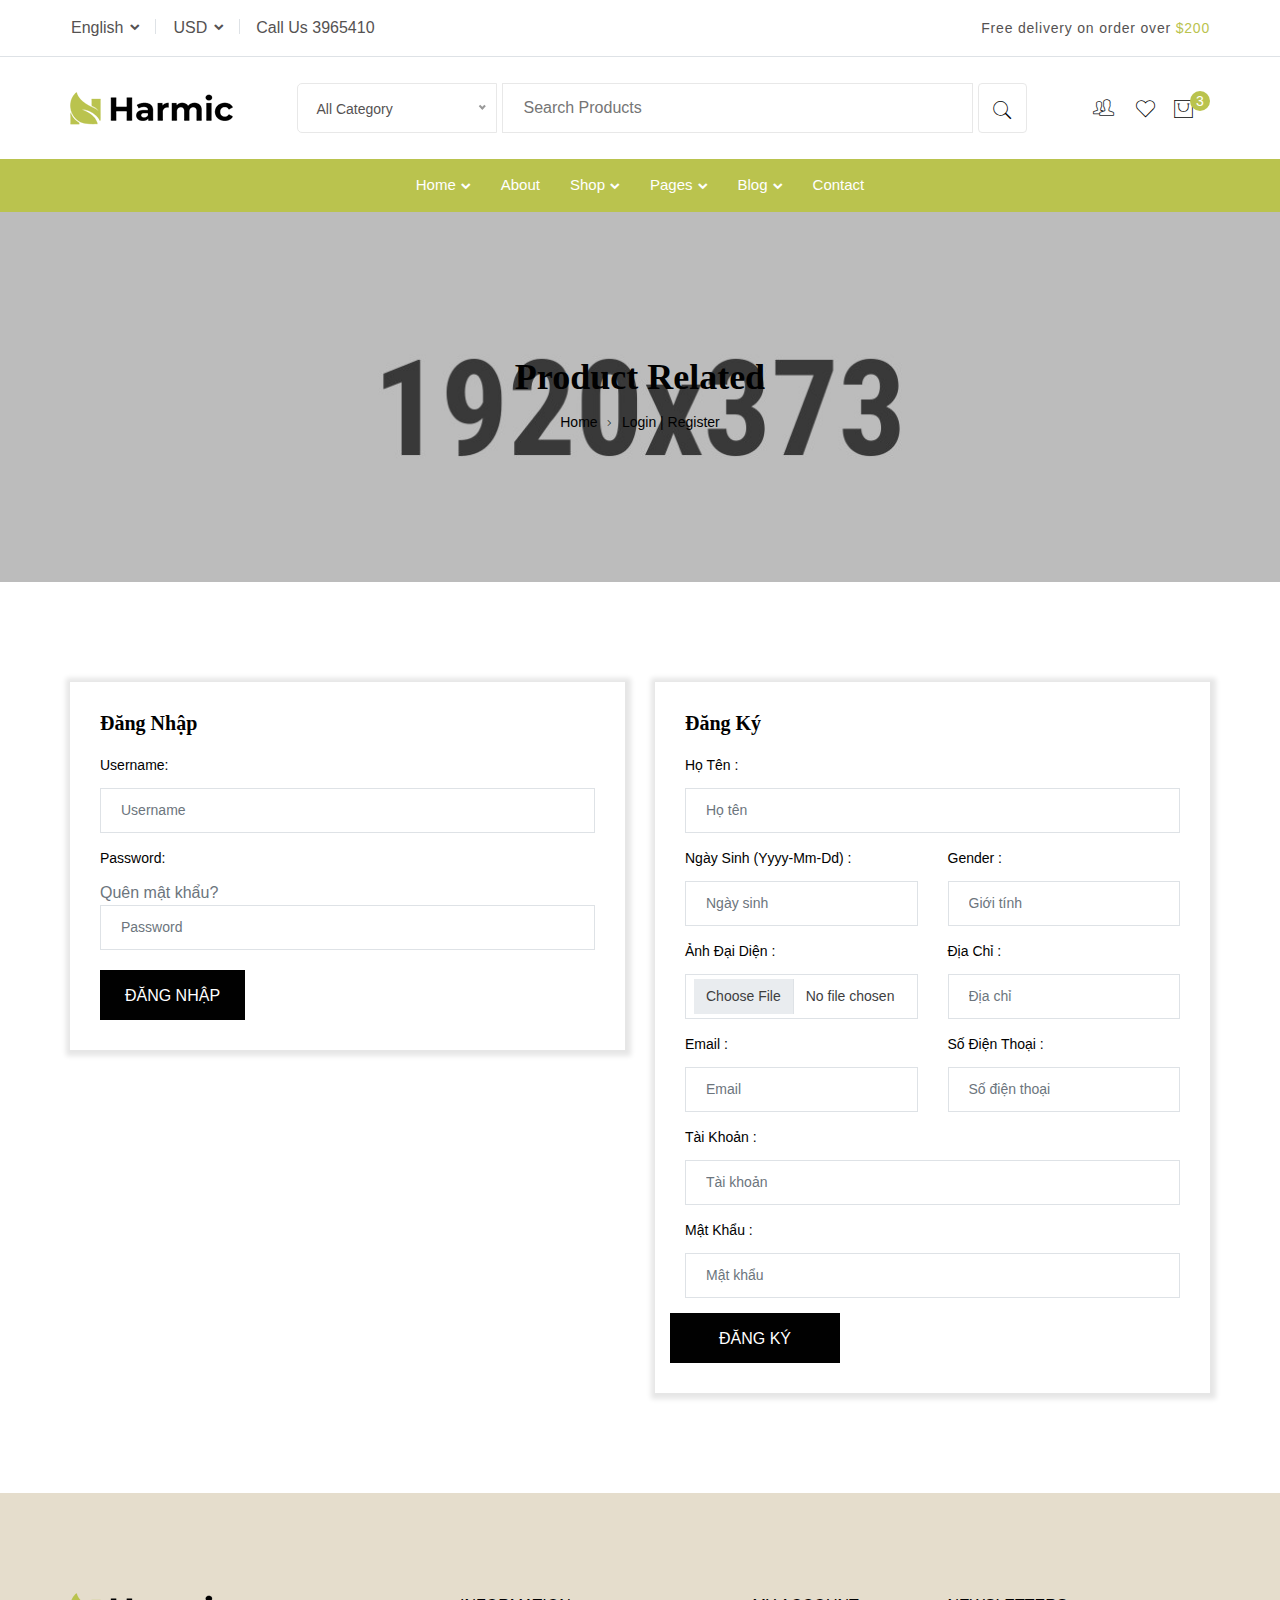
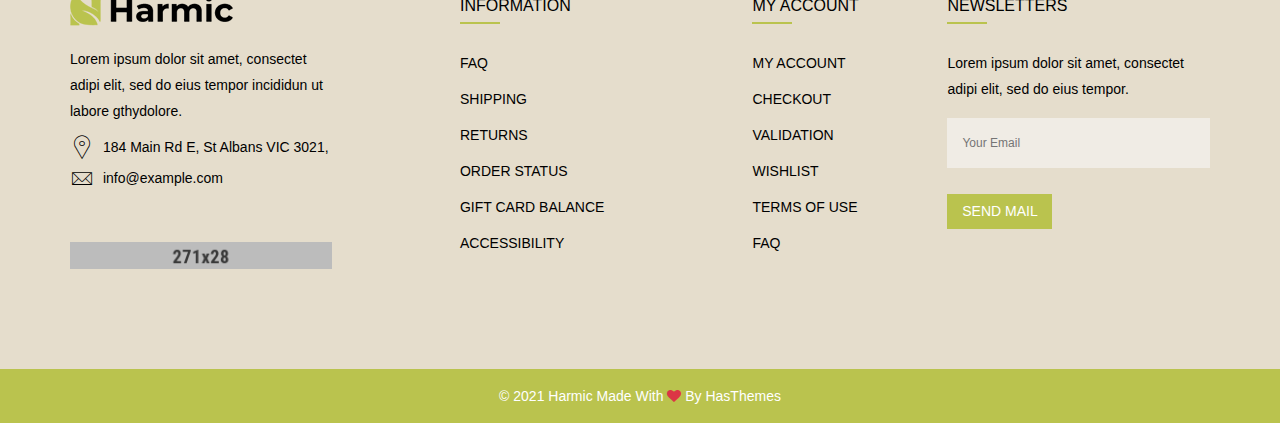
<file: LuxuryShopTemplateWepApp/login-register.html>
<!DOCTYPE html>
<html lang="zxx">

<head>

    <meta charset="UTF-8">
    <meta http-equiv="X-UA-Compatible" content="IE=edge">
    <title>Harmic - Login | Register</title>
    <meta name="robots" content="noindex, follow" />
    <meta name="description" content="">
    <meta name="viewport" content="width=device-width, initial-scale=1.0">
    <!-- Favicon -->
    <link rel="shortcut icon" type="image/x-icon" href="assets/images/favicon.ico" />

    <!-- CSS
    ============================================ -->

    <!-- Vendor CSS (Contain Bootstrap, Icon Fonts) -->
    <link rel="stylesheet" href="assets/css/vendor/font-awesome.min.css" />
    <link rel="stylesheet" href="assets/css/vendor/Pe-icon-7-stroke.css" />

    <!-- Plugin CSS (Global Plugins Files) -->
    <link rel="stylesheet" href="assets/css/plugins/animate.min.css">
    <link rel="stylesheet" href="assets/css/plugins/jquery-ui.min.css">
    <link rel="stylesheet" href="assets/css/plugins/swiper-bundle.min.css">
    <link rel="stylesheet" href="assets/css/plugins/nice-select.css">
    <link rel="stylesheet" href="assets/css/plugins/magnific-popup.min.css" />

    <!-- Style CSS -->
    <link rel="stylesheet" href="assets/css/style.css">

    <script src="assets/angular/angular.min.js"></script>
    <script src="assets/angular/global.js"></script>
	<script src="assets/angular/login.js"></script>

</head>

<body ng-app="LuxuryShopAdmin" ng-controller="LoginCtrl">

    <div class="main-wrapper">

        <!-- Begin Main Header Area -->
        <header class="main-header_area position-relative">
            <div class="header-top border-bottom d-none d-md-block">
                <div class="container">
                    <div class="row align-items-center">
                        <div class="col-6">
                            <div class="header-top-left">
                                <ul class="dropdown-wrap text-matterhorn">
                                    <li class="dropdown">
                                        <button class="btn btn-link dropdown-toggle ht-btn" type="button" id="languageButton" data-bs-toggle="dropdown" aria-expanded="false">
                                            English
                                        </button>
                                        <ul class="dropdown-menu" aria-labelledby="languageButton">
                                            <li><a class="dropdown-item" href="#">French</a></li>
                                            <li><a class="dropdown-item" href="#">Italian</a></li>
                                            <li><a class="dropdown-item" href="#">Spanish</a></li>
                                        </ul>
                                    </li>
                                    <li class="dropdown">
                                        <button class="btn btn-link dropdown-toggle ht-btn" type="button" id="currencyButton" data-bs-toggle="dropdown" aria-expanded="false">
                                            USD
                                        </button>
                                        <ul class="dropdown-menu" aria-labelledby="currencyButton">
                                            <li><a class="dropdown-item" href="#">GBP</a></li>
                                            <li><a class="dropdown-item" href="#">ISO</a></li>
                                        </ul>
                                    </li>
                                    <li>
                                        Call Us
                                        <a href="tel://3965410">3965410</a>
                                    </li>
                                </ul>
                            </div>
                        </div>
                        <div class="col-6">
                            <div class="header-top-right text-matterhorn">
                                <p class="shipping mb-0">Free delivery on order over <span>$200</span></p>
                            </div>
                        </div>
                    </div>
                </div>
            </div>
            <div class="header-middle py-5">
                <div class="container">
                    <div class="row align-items-center">
                        <div class="col-lg-12">
                            <div class="header-middle-wrap">
                                <a href="index.html" class="header-logo">
                                    <img src="assets/images/logo/dark.png" alt="Header Logo">
                                </a>
                                <div class="header-search-area d-none d-lg-block">
                                    <form action="#" class="header-searchbox">
                                        <select class="nice-select select-search-category wide">
                                            <option value="all">All Category</option>
                                            <option value="product-item">Product Item</option>
                                            <option value="product-item-2">Product Item 02</option>
                                            <option value="product-item-3">Product Item 03</option>
                                            <option value="product-item-4">Product Item 04</option>
                                            <option value="product-item-5">Product Item 05</option>
                                        </select>
                                        <input class="input-field" type="text" placeholder="Search Products">
                                        <button class="btn btn-outline-whisper btn-primary-hover" type="submit"><i class="pe-7s-search"></i></button>
                                    </form>
                                </div>
                                <div class="header-right">
                                    <ul>
                                        <li class="dropdown d-none d-md-block">
                                            <button class="btn btn-link dropdown-toggle ht-btn p-0" type="button" id="settingButton" data-bs-toggle="dropdown" aria-expanded="false">
                                                <i class="pe-7s-users"></i>
                                            </button>
                                            <ul class="dropdown-menu dropdown-menu-end" aria-labelledby="settingButton">
                                                <li><a class="dropdown-item" href="my-account.html">My account</a></li>
                                                <li><a class="dropdown-item" href="login-register.html">Login | Register</a></li>
                                            </ul>
                                        </li>
                                        <li class="d-none d-md-block">
                                            <a href="wishlist.html">
                                                <i class="pe-7s-like"></i>
                                            </a>
                                        </li>
                                        <li class="d-block d-lg-none">
                                            <a href="#searchBar" class="search-btn toolbar-btn">
                                                <i class="pe-7s-search"></i>
                                            </a>
                                        </li>
                                        <li class="minicart-wrap me-3 me-lg-0">
                                            <a href="#miniCart" class="minicart-btn toolbar-btn">
                                                <i class="pe-7s-shopbag"></i>
                                                <span class="quantity">3</span>
                                            </a>
                                        </li>
                                        <li class="mobile-menu_wrap d-block d-lg-none">
                                            <a href="#mobileMenu" class="mobile-menu_btn toolbar-btn pl-0">
                                                <i class="pe-7s-menu"></i>
                                            </a>
                                        </li>
                                    </ul>
                                </div>
                            </div>
                        </div>
                    </div>
                </div>
            </div>
            <div class="main-header header-sticky" data-bg-color="#bac34e">
                <div class="container">
                    <div class="main-header_nav position-relative">
                        <div class="row align-items-center">
                            <div class="col-lg-12 d-none d-lg-block">
                                <div class="main-menu">
                                    <nav class="main-nav">
                                        <ul>
                                            <li class="drop-holder">
                                                <a href="javascript:void(0)">Home
                                                    <i class="fa fa-chevron-down"></i>
                                                </a>
                                                <ul class="drop-menu">
                                                    <li>
                                                        <a href="index.html">Home One</a>
                                                    </li>
                                                    <li>
                                                        <a href="index-2.html">Home Two</a>
                                                    </li>
                                                </ul>
                                            </li>
                                            <li>
                                                <a href="about.html">About</a>
                                            </li>
                                            <li class="megamenu-holder">
                                                <a href="javascript:void(0)">Shop
                                                    <i class="fa fa-chevron-down"></i>
                                                </a>
                                                <ul class="drop-menu megamenu">
                                                    <li>
                                                        <span class="title">Shop Layout</span>
                                                        <ul>
                                                            <li>
                                                                <a href="shop.html">Shop Default</a>
                                                            </li>
                                                            <li>
                                                                <a href="shop-left-sidebar.html">Shop Left Sidebar</a>
                                                            </li>
                                                            <li>
                                                                <a href="shop-right-sidebar.html">Shop Right Sidebar</a>
                                                            </li>
                                                            <li>
                                                                <a href="shop-list-fullwidth.html">Shop List Fullwidth</a>
                                                            </li>
                                                            <li>
                                                                <a href="shop-list-left-sidebar.html">Shop List Left Sidebar</a>
                                                            </li>
                                                            <li>
                                                                <a href="shop-list-right-sidebar.html">Shop List Right Sidebar</a>
                                                            </li>
                                                        </ul>
                                                    </li>
                                                    <li>
                                                        <span class="title">Product Style</span>
                                                        <ul>
                                                            <li>
                                                                <a href="single-product.html">Single Product Default</a>
                                                            </li>
                                                            <li>
                                                                <a href="single-product-group.html">Single Product Group</a>
                                                            </li>
                                                            <li>
                                                                <a href="single-product-variable.html">Single Product Variable</a>
                                                            </li>
                                                            <li>
                                                                <a href="single-product-sale.html">Single Product Sale</a>
                                                            </li>
                                                            <li>
                                                                <a href="single-product-sticky.html">Single Product Sticky</a>
                                                            </li>
                                                            <li>
                                                                <a href="single-product-affiliate.html">Single Product Affiliate</a>
                                                            </li>
                                                        </ul>
                                                    </li>
                                                    <li>
                                                        <span class="title">Product Related</span>
                                                        <ul>
                                                            <li>
                                                                <a href="my-account.html">My Account</a>
                                                            </li>
                                                            <li>
                                                                <a href="login-register.html">Login | Register</a>
                                                            </li>
                                                            <li>
                                                                <a href="cart.html">Shopping Cart</a>
                                                            </li>
                                                            <li>
                                                                <a href="wishlist.html">Wishlist</a>
                                                            </li>
                                                            <li>
                                                                <a href="compare.html">Compare</a>
                                                            </li>
                                                            <li>
                                                                <a href="checkout.html">Checkout</a>
                                                            </li>
                                                        </ul>
                                                    </li>
                                                    <li class="menu-slider-wrap">
                                                        <div class="swiper-container menu-slider">
                                                            <div class="swiper-wrapper">
                                                                <div class="swiper-slide img-zoom-effect with-overlay">
                                                                    <a href="#" class="single-item">
                                                                        <img class="img-full" src="assets/images/megamenu/slider/1.jpg" alt="Megamenu Slider">
                                                                    </a>
                                                                </div>
                                                                <div class="swiper-slide img-zoom-effect with-overlay">
                                                                    <a href="#" class="single-item">
                                                                        <img class="img-full" src="assets/images/megamenu/slider/2.jpg" alt="Megamenu Slider">
                                                                    </a>
                                                                </div>
                                                            </div>
                                                        </div>
                                                    </li>
                                                </ul>
                                            </li>
                                            <li class="drop-holder">
                                                <a href="javascript:void(0)">Pages
                                                    <i class="fa fa-chevron-down"></i>
                                                </a>
                                                <ul class="drop-menu">
                                                    <li>
                                                        <a href="faq.html">Frequently Questions</a>
                                                    </li>
                                                    <li>
                                                        <a href="404.html">Error 404</a>
                                                    </li>
                                                </ul>
                                            </li>
                                            <li class="drop-holder">
                                                <a href="javascript:void(0)">Blog
                                                    <i class="fa fa-chevron-down"></i>
                                                </a>
                                                <ul class="drop-menu">
                                                    <li class="sub-dropdown-holder">
                                                        <a href="javascript:void(0)">Blog Holder</a>
                                                        <ul class="drop-menu sub-dropdown">
                                                            <li>
                                                                <a href="blog.html">Blog Default</a>
                                                            </li>
                                                            <li>
                                                                <a href="blog-left-sidebar.html">Blog Left Sidebar</a>
                                                            </li>
                                                            <li>
                                                                <a href="blog-right-sidebar.html">Blog Right Sidebar</a>
                                                            </li>
                                                            <li>
                                                                <a href="blog-list-left-sidebar.html">Blog List Left Sidebar</a>
                                                            </li>
                                                            <li>
                                                                <a href="blog-list-right-sidebar.html">Blog List Right Sidebar</a>
                                                            </li>
                                                        </ul>
                                                    </li>
                                                    <li class="sub-dropdown-holder">
                                                        <a href="javascript:void(0)">Blog Detail Holder</a>
                                                        <ul class="drop-menu sub-dropdown">
                                                            <li>
                                                                <a href="blog-detail.html">Blog Detail Default</a>
                                                            </li>
                                                            <li>
                                                                <a href="blog-detail-left-sidebar.html">Blog Detail Left Sidebar</a>
                                                            </li>
                                                            <li>
                                                                <a href="blog-detail-right-sidebar.html">Blog Detail Right Sidebar</a>
                                                            </li>
                                                        </ul>
                                                    </li>
                                                </ul>
                                            </li>
                                            <li>
                                                <a href="contact.html">Contact</a>
                                            </li>
                                        </ul>
                                    </nav>
                                </div>
                            </div>
                        </div>
                    </div>
                </div>
            </div>
            <div class="mobile-menu_wrapper" id="mobileMenu">
                <div class="harmic-offcanvas-body">
                    <div class="inner-body">
                        <div class="harmic-offcanvas-top">
                            <a href="#" class="button-close"><i class="pe-7s-close"></i></a>
                        </div>
                        <div class="offcanvas-user-info text-center px-6 pb-5">
                            <div class=" text-silver">
                                <p class="shipping mb-0">Free delivery on order over <span class="text-primary">$200</span></p>
                            </div>
                            <ul class="dropdown-wrap justify-content-center text-silver">
                                <li class="dropdown dropup">
                                    <button class="btn btn-link dropdown-toggle ht-btn" type="button" id="languageButtonTwo" data-bs-toggle="dropdown" aria-expanded="false">
                                        English
                                    </button>
                                    <ul class="dropdown-menu" aria-labelledby="languageButtonTwo">
                                        <li><a class="dropdown-item" href="#">French</a></li>
                                        <li><a class="dropdown-item" href="#">Italian</a></li>
                                        <li><a class="dropdown-item" href="#">Spanish</a></li>
                                    </ul>
                                </li>
                                <li class="dropdown dropup">
                                    <button class="btn btn-link dropdown-toggle ht-btn usd-dropdown" type="button" id="currencyButtonTwo" data-bs-toggle="dropdown" aria-expanded="false">
                                        USD
                                    </button>
                                    <ul class="dropdown-menu" aria-labelledby="currencyButtonTwo">
                                        <li><a class="dropdown-item" href="#">GBP</a></li>
                                        <li><a class="dropdown-item" href="#">ISO</a></li>
                                    </ul>
                                </li>
                                <li class="dropdown dropup">
                                    <button class="btn btn-link dropdown-toggle ht-btn p-0" type="button" id="settingButtonTwo" data-bs-toggle="dropdown" aria-expanded="false">
                                        <i class="pe-7s-users"></i>
                                    </button>
                                    <ul class="dropdown-menu dropdown-menu-end" aria-labelledby="settingButtonTwo">
                                        <li><a class="dropdown-item" href="my-account.html">My account</a></li>
                                        <li><a class="dropdown-item" href="login-register.html">Login | Register</a></li>
                                    </ul>
                                </li>
                                <li>
                                    <a href="wishlist.html">
                                        <i class="pe-7s-like"></i>
                                    </a>
                                </li>
                            </ul>
                        </div>
                        <div class="offcanvas-menu_area">
                            <nav class="offcanvas-navigation">
                                <ul class="mobile-menu">
                                    <li class="menu-item-has-children">
                                        <a href="#">
                                            <span class="mm-text">Home 
                                            <i class="pe-7s-angle-down"></i>
                                        </span>
                                        </a>
                                        <ul class="sub-menu">
                                            <li>
                                                <a href="index.html">
                                                    <span class="mm-text">Home One</span>
                                                </a>
                                            </li>
                                            <li>
                                                <a href="index-2.html">
                                                    <span class="mm-text">Home Two</span>
                                                </a>
                                            </li>
                                        </ul>
                                    </li>
                                    <li>
                                        <a href="about.html">
                                            <span class="mm-text">About Us</span>
                                        </a>
                                    </li>
                                    <li class="menu-item-has-children">
                                        <a href="#">
                                            <span class="mm-text">Shop 
                                            <i class="pe-7s-angle-down"></i>
                                        </span>
                                        </a>
                                        <ul class="sub-menu">
                                            <li class="menu-item-has-children">
                                                <a href="#">
                                                    <span class="mm-text">Shop Layout 
                                                    <i class="pe-7s-angle-down"></i>
                                                </span>
                                                </a>
                                                <ul class="sub-menu">
                                                    <li>
                                                        <a href="shop.html">
                                                            <span class="mm-text">Shop Default</span>
                                                        </a>
                                                    </li>
                                                    <li>
                                                        <a href="shop-leftsidebar.html">
                                                            <span class="mm-text">Shop Left Sidebar</span>
                                                        </a>
                                                    </li>
                                                    <li>
                                                        <a href="shop-rightsidebar.html">
                                                            <span class="mm-text">Shop Right Sidebar</span>
                                                        </a>
                                                    </li>
                                                    <li>
                                                        <a href="shop-list-fullwidth.html">
                                                            <span class="mm-text">Shop List Fullwidth</span>
                                                        </a>
                                                    </li>
                                                    <li>
                                                        <a href="shop-list-left-sidebar.html">
                                                            <span class="mm-text">Shop List Left Sidebar</span>
                                                        </a>
                                                    </li>
                                                    <li>
                                                        <a href="shop-list-right-sidebar.html">
                                                            <span class="mm-text">Shop List Right Sidebar</span>
                                                        </a>
                                                    </li>
                                                </ul>
                                            </li>
                                            <li class="menu-item-has-children">
                                                <a href="#">
                                                    <span class="mm-text">Product Style
                                                    <i class="pe-7s-angle-down"></i>
                                                </span>
                                                </a>
                                                <ul class="sub-menu">
                                                    <li>
                                                        <a href="single-product.html">
                                                            <span class="mm-text">Single Product Default</span>
                                                        </a>
                                                    </li>
                                                    <li>
                                                        <a href="single-product-group.html">
                                                            <span class="mm-text">Single Product Group</span>
                                                        </a>
                                                    </li>
                                                    <li>
                                                        <a href="single-product-variable.html">
                                                            <span class="mm-text">Single Product Variable</span>
                                                        </a>
                                                    </li>
                                                    <li>
                                                        <a href="single-product-sale.html">
                                                            <span class="mm-text">Single Product Sale</span>
                                                        </a>
                                                    </li>
                                                    <li>
                                                        <a href="single-product-sticky.html">
                                                            <span class="mm-text">Single Product Sticky</span>
                                                        </a>
                                                    </li>
                                                    <li>
                                                        <a href="single-product-affiliate.html">
                                                            <span class="mm-text">Single Product Affiliate</span>
                                                        </a>
                                                    </li>
                                                </ul>
                                            </li>
                                            <li class="menu-item-has-children">
                                                <a href="#">
                                                    <span class="mm-text">Product Related
                                                    <i class="pe-7s-angle-down"></i>
                                                </span>
                                                </a>
                                                <ul class="sub-menu">
                                                    <li>
                                                        <a href="my-account.html">
                                                            <span class="mm-text">My Account</span>
                                                        </a>
                                                    </li>
                                                    <li>
                                                        <a href="login-register.html">
                                                            <span class="mm-text">Login | Register</span>
                                                        </a>
                                                    </li>
                                                    <li>
                                                        <a href="cart.html">
                                                            <span class="mm-text">Shopping Cart</span>
                                                        </a>
                                                    </li>
                                                    <li>
                                                        <a href="wishlist.html">
                                                            <span class="mm-text">Wishlist</span>
                                                        </a>
                                                    </li>
                                                    <li>
                                                        <a href="compare.html">
                                                            <span class="mm-text">Compare</span>
                                                        </a>
                                                    </li>
                                                    <li>
                                                        <a href="checkout.html">
                                                            <span class="mm-text">Checkout</span>
                                                        </a>
                                                    </li>
                                                </ul>
                                            </li>
                                        </ul>
                                    </li>
                                    <li class="menu-item-has-children">
                                        <a href="#">
                                            <span class="mm-text">Pages 
                                            <i class="pe-7s-angle-down"></i>
                                        </span>
                                        </a>
                                        <ul class="sub-menu">
                                            <li>
                                                <a href="faq.html">
                                                    <span class="mm-text">Frequently Questions</span>
                                                </a>
                                            </li>
                                            <li>
                                                <a href="404.html">
                                                    <span class="mm-text">Error 404</span>
                                                </a>
                                            </li>
                                        </ul>
                                    </li>
                                    <li class="menu-item-has-children">
                                        <a href="#">
                                            <span class="mm-text">Blog 
                                            <i class="pe-7s-angle-down"></i>
                                        </span>
                                        </a>
                                        <ul class="sub-menu">
                                            <li class="menu-item-has-children">
                                                <a href="#">
                                                    <span class="mm-text">Blog Holder
                                                    <i class="pe-7s-angle-down"></i>
                                                </span>
                                                </a>
                                                <ul class="sub-menu">
                                                    <li>
                                                        <a href="blog.html">
                                                            <span class="mm-text">Blog Default</span>
                                                        </a>
                                                    </li>
                                                    <li>
                                                        <a href="blog-left-sidebar.html">
                                                            <span class="mm-text">Blog Left Sidebar</span>
                                                        </a>
                                                    </li>
                                                    <li>
                                                        <a href="blog-right-sidebar.html">
                                                            <span class="mm-text">Blog Right Sidebar</span>
                                                        </a>
                                                    </li>
                                                    <li>
                                                        <a href="blog-list-left-sidebar.html">
                                                            <span class="mm-text">Blog List Left Sidebar</span>
                                                        </a>
                                                    </li>
                                                    <li>
                                                        <a href="blog-list-right-sidebar.html">
                                                            <span class="mm-text">Blog List Right Sidebar</span>
                                                        </a>
                                                    </li>
                                                </ul>
                                            </li>
                                            <li class="menu-item-has-children">
                                                <a href="#">
                                                    <span class="mm-text">Blog Detail Holder
                                                    <i class="pe-7s-angle-down"></i>
                                                </span>
                                                </a>
                                                <ul class="sub-menu">
                                                    <li>
                                                        <a href="blog-detail.html">
                                                            <span class="mm-text">Blog Detail Default</span>
                                                        </a>
                                                    </li>
                                                    <li>
                                                        <a href="blog-detail-left-sidebar.html">
                                                            <span class="mm-text">Blog Detail Left Sidebar</span>
                                                        </a>
                                                    </li>
                                                    <li>
                                                        <a href="blog-detail-right-sidebar.html">
                                                            <span class="mm-text">Blog Detail Right Sidebar</span>
                                                        </a>
                                                    </li>
                                                </ul>
                                            </li>
                                        </ul>
                                    </li>
                                    <li>
                                        <a href="contact.html">
                                            <span class="mm-text">Contact</span>
                                        </a>
                                    </li>
                                </ul>
                            </nav>
                        </div>
                    </div>
                </div>
            </div>
            <div class="offcanvas-search_wrapper" id="searchBar">
                <div class="harmic-offcanvas-body">
                    <div class="container h-100">
                        <div class="offcanvas-search">
                            <div class="harmic-offcanvas-top">
                                <a href="#" class="button-close"><i class="pe-7s-close"></i></a>
                            </div>
                            <span class="searchbox-info">Start typing and press Enter to search</span>
                            <form action="#" class="hm-searchbox">
                                <input type="text" placeholder="Search">
                                <button class="search-btn" type="submit"><i class="pe-7s-search"></i></button>
                            </form>
                        </div>
                    </div>
                </div>
            </div>
            <div class="offcanvas-minicart_wrapper" id="miniCart">
                <div class="harmic-offcanvas-body">
                    <div class="minicart-content">
                        <div class="minicart-heading">
                            <h4 class="mb-0">Shopping Cart</h4>
                            <a href="#" class="button-close"><i class="pe-7s-close"></i></a>
                        </div>
                        <ul class="minicart-list">
                            <li class="minicart-product">
                                <a class="product-item_remove" href="#"><i
                                    class="pe-7s-close"></i></a>
                                <a href="shop.html" class="product-item_img">
                                    <img class="img-full" src="assets/images/product/small-size/1-1-112x124.jpg" alt="Product Image">
                                </a>
                                <div class="product-item_content">
                                    <a class="product-item_title" href="shop.html">Black Pepper Grains</a>
                                    <span class="product-item_quantity">1 x $80.00</span>
                                </div>
                            </li>
                            <li class="minicart-product">
                                <a class="product-item_remove" href="#"><i
                                    class="pe-7s-close"></i></a>
                                <a href="shop.html" class="product-item_img">
                                    <img class="img-full" src="assets/images/product/small-size/1-2-112x124.jpg" alt="Product Image">
                                </a>
                                <div class="product-item_content">
                                    <a class="product-item_title" href="shop.html">Peanut Big Bean</a>
                                    <span class="product-item_quantity">1 x $80.00</span>
                                </div>
                            </li>
                            <li class="minicart-product">
                                <a class="product-item_remove" href="#">
                                    <i class="pe-7s-close"></i>
                                </a>
                                <a href="shop.html" class="product-item_img">
                                    <img class="img-full" src="assets/images/product/small-size/1-3-112x124.jpg" alt="Product Image">
                                </a>
                                <div class="product-item_content">
                                    <a class="product-item_title" href="shop.html">Dried Lemon Green</a>
                                    <span class="product-item_quantity">1 x $80.00</span>
                                </div>
                            </li>
                        </ul>
                    </div>
                    <div class="minicart-item_total">
                        <span>Subtotal</span>
                        <span class="ammount">$240.00</span>
                    </div>
                    <div class="group-btn_wrap d-grid gap-2">
                        <a href="cart.html" class="btn btn-secondary btn-primary-hover">View Cart</a>
                        <a href="checkout.html" class="btn btn-secondary btn-primary-hover">Checkout</a>
                    </div>
                </div>
            </div>
            <div class="global-overlay"></div>
        </header>
        <!-- Main Header Area End Here -->

        <!-- Begin Main Content Area -->
        <main class="main-content">
            <div class="breadcrumb-area breadcrumb-height" data-bg-image="assets/images/breadcrumb/bg/1-1-1920x373.jpg">
                <div class="container h-100">
                    <div class="row h-100">
                        <div class="col-lg-12">
                            <div class="breadcrumb-item">
                                <h2 class="breadcrumb-heading">Product Related</h2>
                                <ul>
                                    <li>
                                        <a href="index.html">Home <i class="pe-7s-angle-right"></i></a>
                                    </li>
                                    <li>Login | Register</li>
                                </ul>
                            </div>
                        </div>
                    </div>
                </div>
            </div>
            <div class="login-register-area section-space-y-axis-100">
                <div class="container">
                    <div class="row">
                        <div class="col-lg-6">
                            <form action="#">
                                <div class="login-form">
                                    <h4 class="login-title">Đăng nhập</h4>
                                    <div class="row">
                                        <form>
                                            <div class="form-group col-lg-12">
                                                <label class="font-weight-semibold" for="userName">Username:</label>
                                                <div class="input-affix">
                                                    <i class="prefix-icon anticon anticon-user"></i>
                                                    <input ng-model="userName" type="text" class="form-control" id="userName" placeholder="Username">
                                                </div>
                                            </div>
                                            <div class="form-group col-lg-12">
                                                <label class="font-weight-semibold" for="password">Password:</label>
                                                <a class="float-right font-size-13 text-muted" href="">Quên mật khẩu?</a>
                                                <div class="input-affix m-b-10">
                                                    <i class="prefix-icon anticon anticon-lock"></i>
                                                    <input ng-model="password" type="password" class="form-control" id="password" placeholder="Password">
                                                </div>
                                            </div>
                                            <div class="form-group col-md-4 pt-1 mt-md-0">
                                                <div class="d-flex align-items-center justify-content-between">
                                                    <span class="font-size-13 text-muted">
                                                        
                                                    </span>
                                                    <!-- <button class="btn btn-primary">Đăng Nhập</button> -->
                                                    <button ng-click="getToken()" class="btn btn-custom-size lg-size btn-secondary btn-primary-hover rounded-0">Đăng Nhập</button>
                                                </div>
                                            </div>
                                        </form>
                                        <!-- <div class="col-lg-12">
                                            <label>Email Address*</label>
                                            <input type="email" placeholder="Email Address">
                                        </div>
                                        <div class="col-lg-12">
                                            <label>Password</label>
                                            <input type="password" placeholder="Password">
                                        </div>
                                        <div class="col-md-8">
                                            <div class="check-box">
                                                <input type="checkbox" id="remember_me">
                                                <label for="remember_me">Remember me</label>
                                            </div>
                                        </div>
                                        <div class="col-md-4 pt-1 mt-md-0">
                                            <div class="forgotton-password_info">
                                                <a href="#"> Forgotten pasward?</a>
                                            </div>
                                        </div>
                                        <div class="col-lg-12 pt-5">
                                            <button class="btn btn-custom-size lg-size btn-secondary btn-primary-hover rounded-0">Login</button>
                                        </div> -->
                                    </div>
                                </div>
                            </form>
                        </div>
                        <div class="col-lg-6 pt-10 pt-lg-0">
                            <form action="#">
                                <div class="login-form">
                                    <h4 class="login-title">Đăng ký</h4>
                                    <div class="row">
                                        <form>
                                            <div class="form-group col-12">
                                                <label for="formGroupExampleInput">Họ tên : </label>
                                                <input ng-model="FullName" type="text" class="form-control" id="FullName" placeholder="Họ tên">
                                            </div>
                                            <div class="form-group col-md-6 col-12">
                                                <label for="formGroupExampleInput2">Ngày sinh (yyyy-mm-dd) :</label>
                                                <input ng-model="BirthDay" type="text" class="form-control" id="BirthDay" placeholder="Ngày sinh">
                                            </div>
                                            <div class="form-group col-md-6 col-12">
                                                <label for="formGroupExampleInput2">Gender : </label>
                                                <input ng-model="Gender" type="text" class="form-control" id="Gender" placeholder="Giới tính">
                                            </div>
                                            <div class="form-group col-md-6 col-12">
                                                <label for="formGroupExampleInput2">Ảnh đại diện : </label>
                                                <input ng-model="Thumb" type="file" file="file" class="form-control" id="Thumb" placeholder="Ảnh đại diện">
                                            </div>
                                            <div class="form-group col-md-6">
                                                <label for="formGroupExampleInput2">Địa chỉ :</label>
                                                <input ng-model="Address" type="text" class="form-control" id="Address" placeholder="Địa chỉ">
                                            </div>
                                            <div class="form-group col-md-6">
                                                <label for="formGroupExampleInput2">Email : </label>
                                                <input ng-model="Email" type="text" class="form-control" id="Email" placeholder="Email">
                                            </div>
                                            <div class="form-group col-md-6">
                                                <label for="formGroupExampleInput2">Số điện thoại : </label>
                                                <input ng-model="Phone" type="text" class="form-control" id="Phone" placeholder="Số điện thoại">
                                            </div>
                                            <div class="form-group col-12">
                                                <label for="formGroupExampleInput2">Tài khoản : </label>
                                                <input ng-model="UserName" type="text" class="form-control" id="UserName" placeholder="Tài khoản">
                                            </div>
                                            <div class="form-group col-12">
                                                <label for="formGroupExampleInput2">Mật khẩu : </label>
                                                <input ng-model="Password" type="text" class="form-control" id="Password" placeholder="Mật khẩu">
                                            </div>
                                            <!-- <button ng-click="Save()" class="btn btn-info" type="button">
                                                <i class="ace-icon fa fa-check bigger-110"></i>
                                                
                                            </button> -->
                                            <button ng-click="Save()" class="btn btn-custom-size lg-size btn-secondary btn-primary-hover rounded-0 dang-ky">Đăng ký</button>
                    
                                            &nbsp; &nbsp; &nbsp;
                                        </form>


                                        <!-- <div class="col-md-6 col-12">
                                            <label>First Name</label>
                                            <input type="text" placeholder="First Name">
                                        </div>
                                        <div class="col-md-6 col-12">
                                            <label>Last Name</label>
                                            <input type="text" placeholder="Last Name">
                                        </div>
                                        <div class="col-md-12">
                                            <label>Email Address*</label>
                                            <input type="email" placeholder="Email Address">
                                        </div>
                                        <div class="col-md-6">
                                            <label>Password</label>
                                            <input type="password" placeholder="Password">
                                        </div>
                                        <div class="col-md-6">
                                            <label>Confirm Password</label>
                                            <input type="password" placeholder="Confirm Password">
                                        </div>
                                        <div class="col-12">
                                            <button class="btn btn-custom-size lg-size btn-secondary btn-primary-hover rounded-0">Register</button>
                                        </div> -->
                                    </div>
                                </div>
                            </form>
                        </div>
                    </div>
                </div>
            </div>
        </main>
        <!-- Main Content Area End Here -->

        <!-- Begin Footer Area -->
        <div class="footer-area">
            <div class="footer-top section-space-y-axis-100 text-black" data-bg-color="#e5ddcc">
                <div class="container">
                    <div class="row">
                        <div class="col-lg-3 col-md-6">
                            <div class="widget-item">
                                <div class="footer-logo pb-4">
                                    <a href="index.html">
                                        <img src="assets/images/logo/dark.png" alt="Logo">
                                    </a>
                                </div>
                                <p class="short-desc mb-2">Lorem ipsum dolor sit amet, consectet adipi elit, sed do eius tempor incididun ut labore gthydolore. </p>
                                <div class="widget-contact-info pb-6">
                                    <ul>
                                        <li>
                                            <i class="pe-7s-map-marker"></i>
                                            184 Main Rd E, St Albans VIC 3021,
                                        </li>
                                        <li>
                                            <i class="pe-7s-mail"></i>
                                            <a href="mailto://info@example.com">info@example.com</a>
                                        </li>
                                    </ul>
                                </div>
                                <div class="payment-method">
                                    <a href="javascript:void(0)">
                                        <img src="assets/images/payment/1.png" alt="Payment Method">
                                    </a>
                                </div>
                            </div>
                        </div>
                        <div class="col-lg-2 offset-lg-1 col-md-6 pt-10 pt-lg-0">
                            <div class="widget-item">
                                <h3 class="widget-title mb-5">Information</h3>
                                <ul class="widget-list-item">
                                    <li>
                                        <a href="javascript:void(0)">FAQ</a>
                                    </li>
                                    <li>
                                        <a href="javascript:void(0)">Shipping</a>
                                    </li>
                                    <li>
                                        <a href="javascript:void(0)">Returns</a>
                                    </li>
                                    <li>
                                        <a href="javascript:void(0)">Order Status</a>
                                    </li>
                                    <li>
                                        <a href="javascript:void(0)">Gift Card Balance</a>
                                    </li>
                                    <li>
                                        <a href="javascript:void(0)">Accessibility</a>
                                    </li>
                                </ul>
                            </div>
                        </div>
                        <div class="col-lg-2 offset-lg-1 col-md-6 pt-10 pt-lg-0">
                            <div class="widget-item">
                                <h3 class="widget-title mb-5">My Account</h3>
                                <ul class="widget-list-item">
                                    <li>
                                        <a href="javascript:void(0)">My Account</a>
                                    </li>
                                    <li>
                                        <a href="javascript:void(0)">Checkout</a>
                                    </li>
                                    <li>
                                        <a href="javascript:void(0)">Validation</a>
                                    </li>
                                    <li>
                                        <a href="javascript:void(0)">Wishlist</a>
                                    </li>
                                    <li>
                                        <a href="javascript:void(0)">Terms of Use</a>
                                    </li>
                                    <li>
                                        <a href="javascript:void(0)">FAQ</a>
                                    </li>
                                </ul>
                            </div>
                        </div>
                        <div class="col-lg-3 col-md-6 pt-10 pt-lg-0">
                            <div class="widget-item">
                                <h3 class="widget-title mb-5">Newsletters</h3>
                                <p class="short-desc">Lorem ipsum dolor sit amet, consectet adipi elit, sed do eius tempor.</p>
                            </div>
                            <div class="widget-form-area">
                                <form class="widget-form" action="#">
                                    <input class="input-field" type="email" autocomplete="off" placeholder="Your Email">
                                    <div class="button-wrap pt-5">
                                        <button class="btn btn-custom-size btn-primary btn-secondary-hover rounded-0" id="mc-submit">Send Mail</button>
                                    </div>
                                </form>
                            </div>
                        </div>
                    </div>
                </div>
            </div>
            <div class="footer-bottom py-3" data-bg-color="#bac34e">
                <div class="container">
                    <div class="row">
                        <div class="col-lg-12">
                            <div class="copyright">
                                <span class="copyright-text text-white">© 2021 Harmic Made with <i class="fa fa-heart text-danger"></i> by  <a href="https://hasthemes.com/" target="_blank">HasThemes</a> </span>
                            </div>
                        </div>
                    </div>
                </div>
            </div>
        </div>
        <!-- Footer Area End Here -->

        <!-- Begin Scroll To Top -->
        <a class="scroll-to-top" href="">
            <i class="fa fa-chevron-up"></i>
        </a>
        <!-- Scroll To Top End Here -->

    </div>

    <!-- Global Vendor, plugins JS -->

    <!-- JS Files
    ============================================ -->
    <!-- Global Vendor, plugins JS -->

    <!-- Vendor JS -->
    <script src="assets/js/vendor/bootstrap.bundle.min.js"></script>
    <script src="assets/js/vendor/jquery-3.5.1.min.js"></script>
    <script src="assets/js/vendor/jquery-migrate-3.3.0.min.js"></script>
    <script src="assets/js/vendor/modernizr-3.11.2.min.js"></script>
    <script src="assets/js/vendor/jquery.waypoints.js"></script>

    <!--Plugins JS-->
    <script src="assets/js/plugins/wow.min.js"></script>
    <script src="assets/js/plugins/jquery-ui.min.js"></script>
    <script src="assets/js/plugins/swiper-bundle.min.js"></script>
    <script src="assets/js/plugins/jquery.nice-select.js"></script>
    <script src="assets/js/plugins/parallax.min.js"></script>
    <script src="assets/js/plugins/jquery.magnific-popup.min.js"></script>

    <!--Main JS (Common Activation Codes)-->
    <script src="assets/js/main.js"></script>
    <div id='mainDiv'></div>

</body>

</html>
</file>
<file: LuxuryShopTemplateWepApp/assets/css/vendor/Pe-icon-7-stroke.css>
@font-face {
	font-family: 'Pe-icon-7-stroke';
	src:url('../../fonts/Pe-icon-7-stroke.eot?d7yf1v');
	src:url('../../fonts/Pe-icon-7-stroke.eot?#iefixd7yf1v') format('embedded-opentype'),
		url('../../fonts/Pe-icon-7-stroke.woff?d7yf1v') format('woff'),
		url('../../fonts/Pe-icon-7-stroke.ttf?d7yf1v') format('truetype'),
		url('../../fonts/Pe-icon-7-stroke.svg?d7yf1v#Pe-icon-7-stroke') format('svg');
	font-weight: normal;
	font-style: normal;
}

[class^="pe-7s-"], [class*=" pe-7s-"] {
	font-family: 'Pe-icon-7-stroke';
	speak: none;
	font-style: normal;
	font-weight: normal;
	font-variant: normal;
	text-transform: none;
	line-height: 1;

	/* Better Font Rendering =========== */
	-webkit-font-smoothing: antialiased;
	-moz-osx-font-smoothing: grayscale;
}

.pe-7s-album:before {
	content: "\e6aa";
}
.pe-7s-arc:before {
	content: "\e6ab";
}
.pe-7s-back-2:before {
	content: "\e6ac";
}
.pe-7s-bandaid:before {
	content: "\e6ad";
}
.pe-7s-car:before {
	content: "\e6ae";
}
.pe-7s-diamond:before {
	content: "\e6af";
}
.pe-7s-door-lock:before {
	content: "\e6b0";
}
.pe-7s-eyedropper:before {
	content: "\e6b1";
}
.pe-7s-female:before {
	content: "\e6b2";
}
.pe-7s-gym:before {
	content: "\e6b3";
}
.pe-7s-hammer:before {
	content: "\e6b4";
}
.pe-7s-headphones:before {
	content: "\e6b5";
}
.pe-7s-helm:before {
	content: "\e6b6";
}
.pe-7s-hourglass:before {
	content: "\e6b7";
}
.pe-7s-leaf:before {
	content: "\e6b8";
}
.pe-7s-magic-wand:before {
	content: "\e6b9";
}
.pe-7s-male:before {
	content: "\e6ba";
}
.pe-7s-map-2:before {
	content: "\e6bb";
}
.pe-7s-next-2:before {
	content: "\e6bc";
}
.pe-7s-paint-bucket:before {
	content: "\e6bd";
}
.pe-7s-pendrive:before {
	content: "\e6be";
}
.pe-7s-photo:before {
	content: "\e6bf";
}
.pe-7s-piggy:before {
	content: "\e6c0";
}
.pe-7s-plugin:before {
	content: "\e6c1";
}
.pe-7s-refresh-2:before {
	content: "\e6c2";
}
.pe-7s-rocket:before {
	content: "\e6c3";
}
.pe-7s-settings:before {
	content: "\e6c4";
}
.pe-7s-shield:before {
	content: "\e6c5";
}
.pe-7s-smile:before {
	content: "\e6c6";
}
.pe-7s-usb:before {
	content: "\e6c7";
}
.pe-7s-vector:before {
	content: "\e6c8";
}
.pe-7s-wine:before {
	content: "\e6c9";
}
.pe-7s-cloud-upload:before {
	content: "\e68a";
}
.pe-7s-cash:before {
	content: "\e68c";
}
.pe-7s-close:before {
	content: "\e680";
}
.pe-7s-bluetooth:before {
	content: "\e68d";
}
.pe-7s-cloud-download:before {
	content: "\e68b";
}
.pe-7s-way:before {
	content: "\e68e";
}
.pe-7s-close-circle:before {
	content: "\e681";
}
.pe-7s-id:before {
	content: "\e68f";
}
.pe-7s-angle-up:before {
	content: "\e682";
}
.pe-7s-wristwatch:before {
	content: "\e690";
}
.pe-7s-angle-up-circle:before {
	content: "\e683";
}
.pe-7s-world:before {
	content: "\e691";
}
.pe-7s-angle-right:before {
	content: "\e684";
}
.pe-7s-volume:before {
	content: "\e692";
}
.pe-7s-angle-right-circle:before {
	content: "\e685";
}
.pe-7s-users:before {
	content: "\e693";
}
.pe-7s-angle-left:before {
	content: "\e686";
}
.pe-7s-user-female:before {
	content: "\e694";
}
.pe-7s-angle-left-circle:before {
	content: "\e687";
}
.pe-7s-up-arrow:before {
	content: "\e695";
}
.pe-7s-angle-down:before {
	content: "\e688";
}
.pe-7s-switch:before {
	content: "\e696";
}
.pe-7s-angle-down-circle:before {
	content: "\e689";
}
.pe-7s-scissors:before {
	content: "\e697";
}
.pe-7s-wallet:before {
	content: "\e600";
}
.pe-7s-safe:before {
	content: "\e698";
}
.pe-7s-volume2:before {
	content: "\e601";
}
.pe-7s-volume1:before {
	content: "\e602";
}
.pe-7s-voicemail:before {
	content: "\e603";
}
.pe-7s-video:before {
	content: "\e604";
}
.pe-7s-user:before {
	content: "\e605";
}
.pe-7s-upload:before {
	content: "\e606";
}
.pe-7s-unlock:before {
	content: "\e607";
}
.pe-7s-umbrella:before {
	content: "\e608";
}
.pe-7s-trash:before {
	content: "\e609";
}
.pe-7s-tools:before {
	content: "\e60a";
}
.pe-7s-timer:before {
	content: "\e60b";
}
.pe-7s-ticket:before {
	content: "\e60c";
}
.pe-7s-target:before {
	content: "\e60d";
}
.pe-7s-sun:before {
	content: "\e60e";
}
.pe-7s-study:before {
	content: "\e60f";
}
.pe-7s-stopwatch:before {
	content: "\e610";
}
.pe-7s-star:before {
	content: "\e611";
}
.pe-7s-speaker:before {
	content: "\e612";
}
.pe-7s-signal:before {
	content: "\e613";
}
.pe-7s-shuffle:before {
	content: "\e614";
}
.pe-7s-shopbag:before {
	content: "\e615";
}
.pe-7s-share:before {
	content: "\e616";
}
.pe-7s-server:before {
	content: "\e617";
}
.pe-7s-search:before {
	content: "\e618";
}
.pe-7s-film:before {
	content: "\e6a5";
}
.pe-7s-science:before {
	content: "\e619";
}
.pe-7s-disk:before {
	content: "\e6a6";
}
.pe-7s-ribbon:before {
	content: "\e61a";
}
.pe-7s-repeat:before {
	content: "\e61b";
}
.pe-7s-refresh:before {
	content: "\e61c";
}
.pe-7s-add-user:before {
	content: "\e6a9";
}
.pe-7s-refresh-cloud:before {
	content: "\e61d";
}
.pe-7s-paperclip:before {
	content: "\e69c";
}
.pe-7s-radio:before {
	content: "\e61e";
}
.pe-7s-note2:before {
	content: "\e69d";
}
.pe-7s-print:before {
	content: "\e61f";
}
.pe-7s-network:before {
	content: "\e69e";
}
.pe-7s-prev:before {
	content: "\e620";
}
.pe-7s-mute:before {
	content: "\e69f";
}
.pe-7s-power:before {
	content: "\e621";
}
.pe-7s-medal:before {
	content: "\e6a0";
}
.pe-7s-portfolio:before {
	content: "\e622";
}
.pe-7s-like2:before {
	content: "\e6a1";
}
.pe-7s-plus:before {
	content: "\e623";
}
.pe-7s-left-arrow:before {
	content: "\e6a2";
}
.pe-7s-play:before {
	content: "\e624";
}
.pe-7s-key:before {
	content: "\e6a3";
}
.pe-7s-plane:before {
	content: "\e625";
}
.pe-7s-joy:before {
	content: "\e6a4";
}
.pe-7s-photo-gallery:before {
	content: "\e626";
}
.pe-7s-pin:before {
	content: "\e69b";
}
.pe-7s-phone:before {
	content: "\e627";
}
.pe-7s-plug:before {
	content: "\e69a";
}
.pe-7s-pen:before {
	content: "\e628";
}
.pe-7s-right-arrow:before {
	content: "\e699";
}
.pe-7s-paper-plane:before {
	content: "\e629";
}
.pe-7s-delete-user:before {
	content: "\e6a7";
}
.pe-7s-paint:before {
	content: "\e62a";
}
.pe-7s-bottom-arrow:before {
	content: "\e6a8";
}
.pe-7s-notebook:before {
	content: "\e62b";
}
.pe-7s-note:before {
	content: "\e62c";
}
.pe-7s-next:before {
	content: "\e62d";
}
.pe-7s-news-paper:before {
	content: "\e62e";
}
.pe-7s-musiclist:before {
	content: "\e62f";
}
.pe-7s-music:before {
	content: "\e630";
}
.pe-7s-mouse:before {
	content: "\e631";
}
.pe-7s-more:before {
	content: "\e632";
}
.pe-7s-moon:before {
	content: "\e633";
}
.pe-7s-monitor:before {
	content: "\e634";
}
.pe-7s-micro:before {
	content: "\e635";
}
.pe-7s-menu:before {
	content: "\e636";
}
.pe-7s-map:before {
	content: "\e637";
}
.pe-7s-map-marker:before {
	content: "\e638";
}
.pe-7s-mail:before {
	content: "\e639";
}
.pe-7s-mail-open:before {
	content: "\e63a";
}
.pe-7s-mail-open-file:before {
	content: "\e63b";
}
.pe-7s-magnet:before {
	content: "\e63c";
}
.pe-7s-loop:before {
	content: "\e63d";
}
.pe-7s-look:before {
	content: "\e63e";
}
.pe-7s-lock:before {
	content: "\e63f";
}
.pe-7s-lintern:before {
	content: "\e640";
}
.pe-7s-link:before {
	content: "\e641";
}
.pe-7s-like:before {
	content: "\e642";
}
.pe-7s-light:before {
	content: "\e643";
}
.pe-7s-less:before {
	content: "\e644";
}
.pe-7s-keypad:before {
	content: "\e645";
}
.pe-7s-junk:before {
	content: "\e646";
}
.pe-7s-info:before {
	content: "\e647";
}
.pe-7s-home:before {
	content: "\e648";
}
.pe-7s-help2:before {
	content: "\e649";
}
.pe-7s-help1:before {
	content: "\e64a";
}
.pe-7s-graph3:before {
	content: "\e64b";
}
.pe-7s-graph2:before {
	content: "\e64c";
}
.pe-7s-graph1:before {
	content: "\e64d";
}
.pe-7s-graph:before {
	content: "\e64e";
}
.pe-7s-global:before {
	content: "\e64f";
}
.pe-7s-gleam:before {
	content: "\e650";
}
.pe-7s-glasses:before {
	content: "\e651";
}
.pe-7s-gift:before {
	content: "\e652";
}
.pe-7s-folder:before {
	content: "\e653";
}
.pe-7s-flag:before {
	content: "\e654";
}
.pe-7s-filter:before {
	content: "\e655";
}
.pe-7s-file:before {
	content: "\e656";
}
.pe-7s-expand1:before {
	content: "\e657";
}
.pe-7s-exapnd2:before {
	content: "\e658";
}
.pe-7s-edit:before {
	content: "\e659";
}
.pe-7s-drop:before {
	content: "\e65a";
}
.pe-7s-drawer:before {
	content: "\e65b";
}
.pe-7s-download:before {
	content: "\e65c";
}
.pe-7s-display2:before {
	content: "\e65d";
}
.pe-7s-display1:before {
	content: "\e65e";
}
.pe-7s-diskette:before {
	content: "\e65f";
}
.pe-7s-date:before {
	content: "\e660";
}
.pe-7s-cup:before {
	content: "\e661";
}
.pe-7s-culture:before {
	content: "\e662";
}
.pe-7s-crop:before {
	content: "\e663";
}
.pe-7s-credit:before {
	content: "\e664";
}
.pe-7s-copy-file:before {
	content: "\e665";
}
.pe-7s-config:before {
	content: "\e666";
}
.pe-7s-compass:before {
	content: "\e667";
}
.pe-7s-comment:before {
	content: "\e668";
}
.pe-7s-coffee:before {
	content: "\e669";
}
.pe-7s-cloud:before {
	content: "\e66a";
}
.pe-7s-clock:before {
	content: "\e66b";
}
.pe-7s-check:before {
	content: "\e66c";
}
.pe-7s-chat:before {
	content: "\e66d";
}
.pe-7s-cart:before {
	content: "\e66e";
}
.pe-7s-camera:before {
	content: "\e66f";
}
.pe-7s-call:before {
	content: "\e670";
}
.pe-7s-calculator:before {
	content: "\e671";
}
.pe-7s-browser:before {
	content: "\e672";
}
.pe-7s-box2:before {
	content: "\e673";
}
.pe-7s-box1:before {
	content: "\e674";
}
.pe-7s-bookmarks:before {
	content: "\e675";
}
.pe-7s-bicycle:before {
	content: "\e676";
}
.pe-7s-bell:before {
	content: "\e677";
}
.pe-7s-battery:before {
	content: "\e678";
}
.pe-7s-ball:before {
	content: "\e679";
}
.pe-7s-back:before {
	content: "\e67a";
}
.pe-7s-attention:before {
	content: "\e67b";
}
.pe-7s-anchor:before {
	content: "\e67c";
}
.pe-7s-albums:before {
	content: "\e67d";
}
.pe-7s-alarm:before {
	content: "\e67e";
}
.pe-7s-airplay:before {
	content: "\e67f";
}
</file>
<file: LuxuryShopTemplateWepApp/assets/css/plugins/nice-select.css>
.nice-select {
  -webkit-tap-highlight-color: transparent;
  background-color: #fff;
  border-radius: 5px;
  border: solid 1px #e8e8e8;
  box-sizing: border-box;
  clear: both;
  cursor: pointer;
  display: block;
  float: left;
  font-family: inherit;
  font-size: 14px;
  font-weight: normal;
  height: 42px;
  line-height: 40px;
  outline: none;
  padding-left: 18px;
  padding-right: 30px;
  position: relative;
  text-align: left !important;
  -webkit-transition: all 0.2s ease-in-out;
  transition: all 0.2s ease-in-out;
  -webkit-user-select: none;
     -moz-user-select: none;
      -ms-user-select: none;
          user-select: none;
  white-space: nowrap;
  width: auto; }
  .nice-select:hover {
    border-color: #dbdbdb; }
  .nice-select:active, .nice-select.open, .nice-select:focus {
    border-color: #999; }
  .nice-select:after {
    border-bottom: 2px solid #999;
    border-right: 2px solid #999;
    content: '';
    display: block;
    height: 5px;
    margin-top: -4px;
    pointer-events: none;
    position: absolute;
    right: 12px;
    top: 50%;
    -webkit-transform-origin: 66% 66%;
        -ms-transform-origin: 66% 66%;
            transform-origin: 66% 66%;
    -webkit-transform: rotate(45deg);
        -ms-transform: rotate(45deg);
            transform: rotate(45deg);
    -webkit-transition: all 0.15s ease-in-out;
    transition: all 0.15s ease-in-out;
    width: 5px; }
  .nice-select.open:after {
    -webkit-transform: rotate(-135deg);
        -ms-transform: rotate(-135deg);
            transform: rotate(-135deg); }
  .nice-select.open .list {
    opacity: 1;
    pointer-events: auto;
    -webkit-transform: scale(1) translateY(0);
        -ms-transform: scale(1) translateY(0);
            transform: scale(1) translateY(0); }
  .nice-select.disabled {
    border-color: #ededed;
    color: #999;
    pointer-events: none; }
    .nice-select.disabled:after {
      border-color: #cccccc; }
  .nice-select.wide {
    width: 100%; }
    .nice-select.wide .list {
      left: 0 !important;
      right: 0 !important; }
  .nice-select.right {
    float: right; }
    .nice-select.right .list {
      left: auto;
      right: 0; }
  .nice-select.small {
    font-size: 12px;
    height: 36px;
    line-height: 34px; }
    .nice-select.small:after {
      height: 4px;
      width: 4px; }
    .nice-select.small .option {
      line-height: 34px;
      min-height: 34px; }
  .nice-select .list {
    background-color: #fff;
    border-radius: 5px;
    box-shadow: 0 0 0 1px rgba(68, 68, 68, 0.11);
    box-sizing: border-box;
    margin-top: 4px;
    opacity: 0;
    overflow: hidden;
    padding: 0;
    pointer-events: none;
    position: absolute;
    top: 100%;
    left: 0;
    -webkit-transform-origin: 50% 0;
        -ms-transform-origin: 50% 0;
            transform-origin: 50% 0;
    -webkit-transform: scale(0.75) translateY(-21px);
        -ms-transform: scale(0.75) translateY(-21px);
            transform: scale(0.75) translateY(-21px);
    -webkit-transition: all 0.2s cubic-bezier(0.5, 0, 0, 1.25), opacity 0.15s ease-out;
    transition: all 0.2s cubic-bezier(0.5, 0, 0, 1.25), opacity 0.15s ease-out;
    z-index: 9; }
    .nice-select .list:hover .option:not(:hover) {
      background-color: transparent !important; }
  .nice-select .option {
    cursor: pointer;
    font-weight: 400;
    line-height: 40px;
    list-style: none;
    min-height: 40px;
    outline: none;
    padding-left: 18px;
    padding-right: 29px;
    text-align: left;
    -webkit-transition: all 0.2s;
    transition: all 0.2s; }
    .nice-select .option:hover, .nice-select .option.focus, .nice-select .option.selected.focus {
      background-color: #f6f6f6; }
    .nice-select .option.selected {
      font-weight: bold; }
    .nice-select .option.disabled {
      background-color: transparent;
      color: #999;
      cursor: default; }

.no-csspointerevents .nice-select .list {
  display: none; }

.no-csspointerevents .nice-select.open .list {
  display: block; }
</file>
